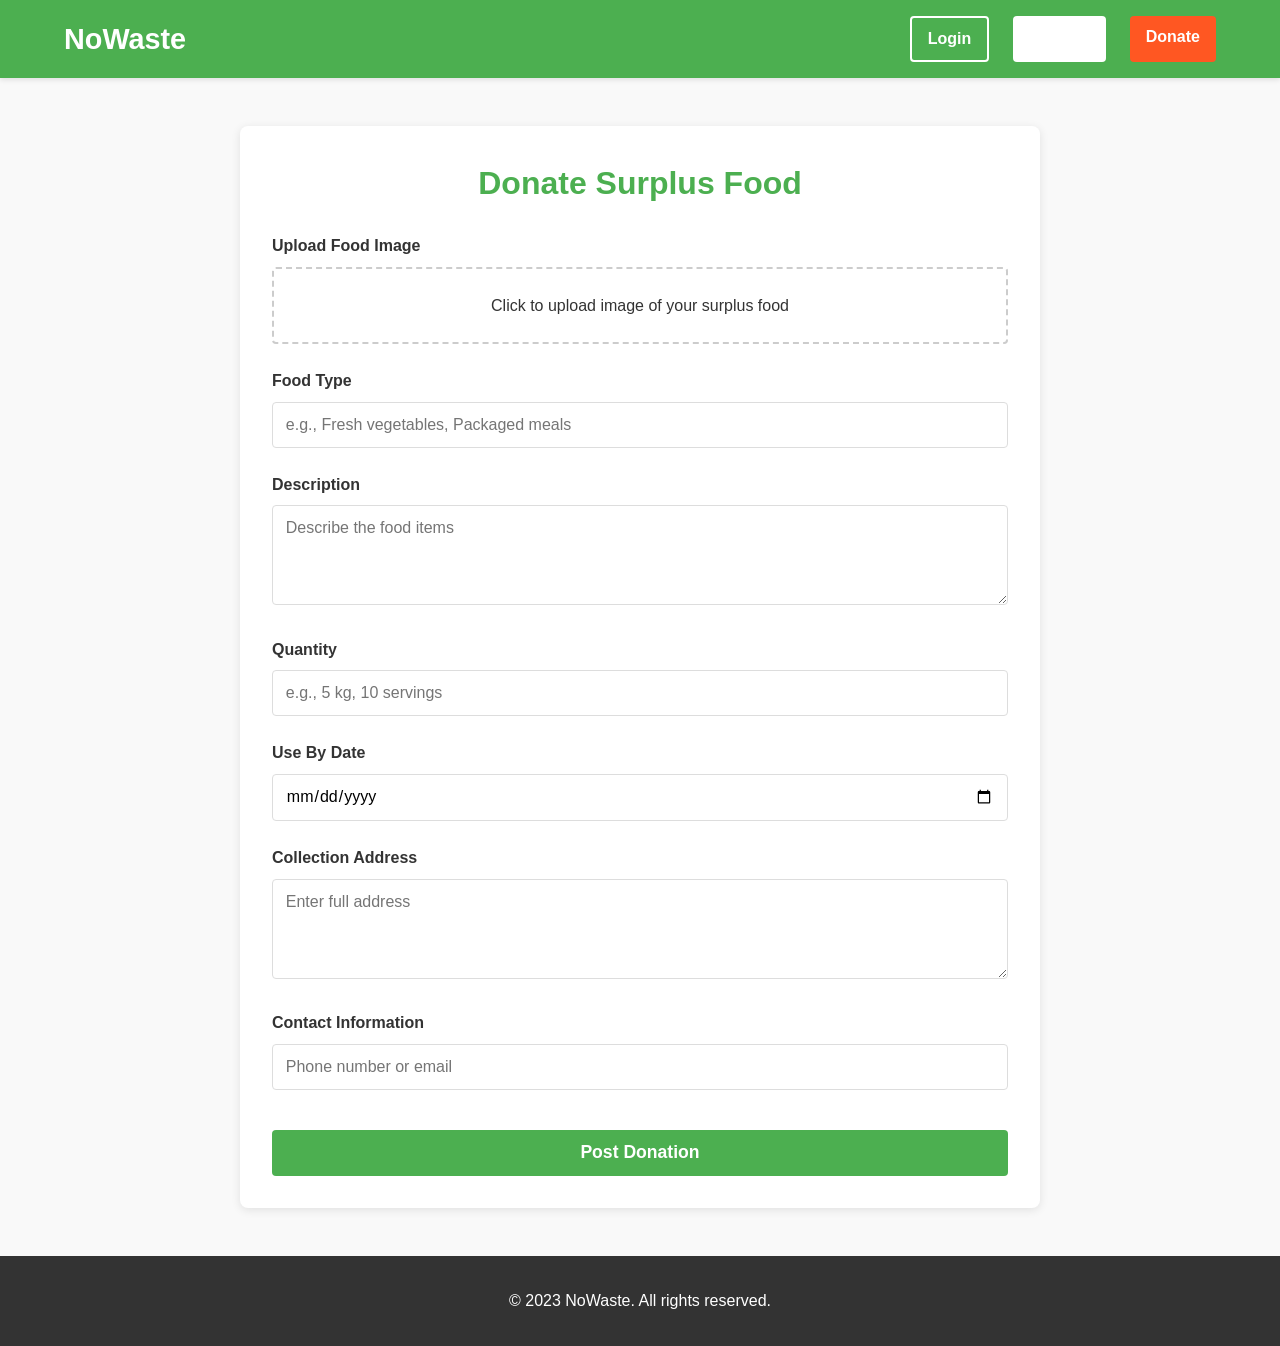
<file: template/donate.html>
<!DOCTYPE html>
<html lang="en">
<head>
<meta charset="UTF-8" />
<meta name="viewport" content="width=device-width, initial-scale=1" />
<title>Donate Food | NoWaste</title>
<style>
    /* Your existing CSS unchanged */
    * {
        margin: 0;
        padding: 0;
        box-sizing: border-box;
        font-family: 'Segoe UI', Tahoma, Geneva, Verdana, sans-serif;
    }
    body {
        background-color: #f9f9f9;
        color: #333;
        line-height: 1.6;
    }
    .navbar {
        display: flex;
        justify-content: space-between;
        align-items: center;
        padding: 1rem 5%;
        background-color: #4CAF50;
        box-shadow: 0 2px 5px rgba(0,0,0,0.1);
    }
    .logo {
        font-size: 1.8rem;
        font-weight: bold;
        color: white;
        text-decoration: none;
    }
    .nav-links {
        display: flex;
        gap: 1.5rem;
    }
    .nav-links a {
        color: white;
        text-decoration: none;
        padding: 0.5rem 1rem;
        border-radius: 4px;
        transition: background-color 0.3s;
    }
    .nav-links a:hover {
        background-color: #3e8e41;
    }
    .btn {
        padding: 0.5rem 1.5rem;
        border-radius: 4px;
        font-weight: 600;
        cursor: pointer;
        border: none;
        transition: all 0.3s;
    }
    .btn-login {
        background-color: transparent;
        border: 2px solid white;
        color: white;
    }
    .btn-signup {
        background-color: white;
        color: #4CAF50;
    }
    .btn-donate {
        background-color: #FF5722;
        color: white;
    }
    .donate-container {
        max-width: 800px;
        margin: 3rem auto;
        padding: 2rem;
        background: white;
        border-radius: 8px;
        box-shadow: 0 2px 10px rgba(0,0,0,0.1);
    }
    .donate-container h1 {
        color: #4CAF50;
        margin-bottom: 1.5rem;
        text-align: center;
    }
    .form-group {
        margin-bottom: 1.5rem;
    }
    .form-group label {
        display: block;
        margin-bottom: 0.5rem;
        font-weight: 600;
    }
    .form-group input,
    .form-group textarea,
    .form-group select {
        width: 100%;
        padding: 0.8rem;
        border: 1px solid #ddd;
        border-radius: 4px;
        font-size: 1rem;
    }
    .form-group textarea {
        min-height: 100px;
        resize: vertical;
    }
    .image-upload {
        border: 2px dashed #ccc;
        padding: 1.5rem;
        text-align: center;
        border-radius: 4px;
        cursor: pointer;
        transition: all 0.3s;
    }
    .image-upload:hover {
        border-color: #4CAF50;
        background-color: #f5f5f5;
    }
    .image-upload input {
        display: none;
    }
    .image-preview {
        max-width: 100%;
        max-height: 200px;
        margin-top: 1rem;
        display: none;
    }
    .btn-submit {
        background-color: #4CAF50;
        color: white;
        padding: 0.8rem 2rem;
        font-size: 1.1rem;
        width: 100%;
        margin-top: 1rem;
    }
    .btn-submit:hover {
        background-color: #3e8e41;
    }
    footer {
        background-color: #333;
        color: white;
        text-align: center;
        padding: 2rem;
        margin-top: 2rem;
    }
    @media (max-width: 768px) {
        .donate-container {
            margin: 1rem;
            padding: 1.5rem;
        }
    }
</style>
</head>
<body>
<nav class="navbar">
    <a href="home.html" class="logo">NoWaste</a>
    <div class="nav-links">
        <a href="login.html" class="btn btn-login">Login</a>
        <a href="login.html" class="btn btn-signup">Sign Up</a>
        <a href="donate.html" class="btn btn-donate">Donate</a>
    </div>
</nav>

<div class="donate-container">
    <h1>Donate Surplus Food</h1>

    <form id="donateForm">
        <div class="form-group">
            <label for="foodImage">Upload Food Image</label>
            <div class="image-upload" onclick="document.getElementById('fileInput').click()">
                <p>Click to upload image of your surplus food</p>
                <input type="file" id="fileInput" accept="image/*" />
                <img id="imagePreview" class="image-preview" alt="Food preview" />
            </div>
        </div>

        <div class="form-group">
            <label for="foodType">Food Type</label>
            <input type="text" id="foodType" placeholder="e.g., Fresh vegetables, Packaged meals" required />
        </div>

        <div class="form-group">
            <label for="foodDescription">Description</label>
            <textarea id="foodDescription" placeholder="Describe the food items" required></textarea>
        </div>

        <div class="form-group">
            <label for="quantity">Quantity</label>
            <input type="text" id="quantity" placeholder="e.g., 5 kg, 10 servings" required />
        </div>

        <div class="form-group">
            <label for="useBy">Use By Date</label>
            <input type="date" id="useBy" required />
        </div>

        <div class="form-group">
            <label for="address">Collection Address</label>
            <textarea id="address" placeholder="Enter full address" required></textarea>
        </div>

        <div class="form-group">
            <label for="contact">Contact Information</label>
            <input type="text" id="contact" placeholder="Phone number or email" required />
        </div>

        <button type="submit" class="btn btn-submit">Post Donation</button>
    </form>
</div>

<footer>
    <p>&copy; 2023 NoWaste. All rights reserved.</p>
</footer>

<script>
    // Image preview
    document.getElementById('fileInput').addEventListener('change', function (e) {
        const file = e.target.files[0];
        if (file) {
            const reader = new FileReader();
            reader.onload = function (event) {
                const preview = document.getElementById('imagePreview');
                preview.src = event.target.result;
                preview.style.display = 'block';
            };
            reader.readAsDataURL(file);
        }
    });

    // Form submit handler
    document.getElementById('donateForm').addEventListener('submit', async function (e) {
        e.preventDefault();

        const foodType = document.getElementById('foodType').value.trim();
        const foodDescription = document.getElementById('foodDescription').value.trim();
        const quantity = document.getElementById('quantity').value.trim();
        const useBy = document.getElementById('useBy').value;
        const address = document.getElementById('address').value.trim();
        const contact = document.getElementById('contact').value.trim();
        const imageFile = document.getElementById('fileInput').files[0];

        let imageBase64 = '';
        if (imageFile) {
            imageBase64 = await new Promise((resolve) => {
                const reader = new FileReader();
                reader.onload = () => resolve(reader.result);
                reader.readAsDataURL(imageFile);
            });
        }

        const foodItem = {
            type: foodType,
            description: foodDescription,
            quantity: quantity,
            useBy: useBy,
            address: address,
            contact: contact,
            image: imageBase64,
        };

        try {
            const response = await fetch('http://localhost:5000/api/foodPosted', {
                method: 'POST',
                headers: {'Content-Type': 'application/json'},
                body: JSON.stringify(foodItem),
            });

            if (response.ok) {
                alert('Thank you for your donation! Your food is now listed.');
                this.reset();
                document.getElementById('imagePreview').style.display = 'none';
            } else {
                const resData = await response.json();
                alert('Error: ' + (resData.message || 'Failed to save donation.'));
            }
        } catch (error) {
            alert('Error connecting to server.');
            console.error(error);
        }
    });
</script>
</body>
</html>
</file>
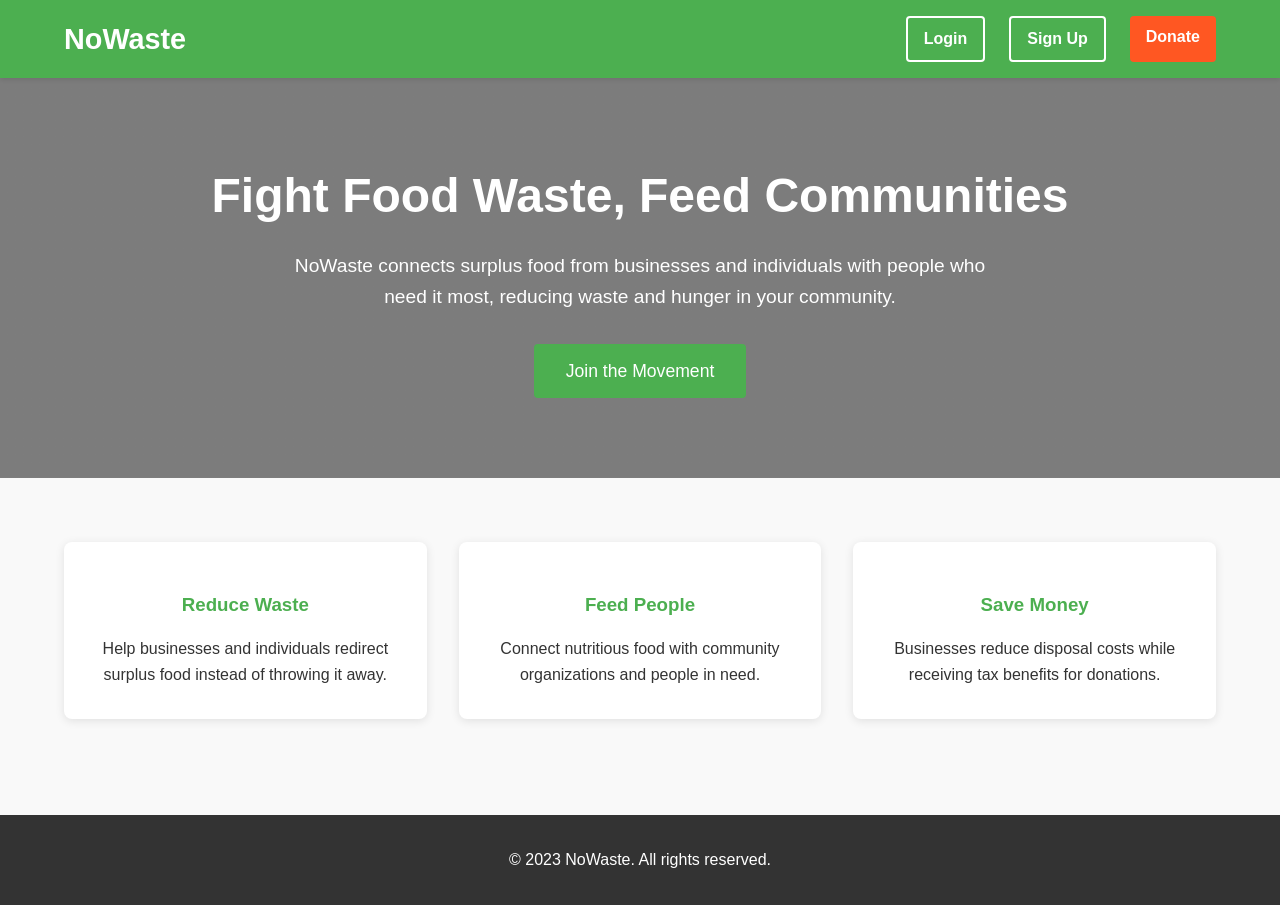
<file: template/home.html>
<!DOCTYPE html>
<html lang="en">
<head>
<meta charset="UTF-8" />
<meta name="viewport" content="width=device-width, initial-scale=1.0" />
<title>NoWaste - Fight Food Waste</title>
<style>
    * {
        margin: 0;
        padding: 0;
        box-sizing: border-box;
        font-family: 'Segoe UI', Tahoma, Geneva, Verdana, sans-serif;
    }

    body {
        background-color: #f9f9f9;
        color: #333;
        line-height: 1.6;
    }

    .navbar {
        display: flex;
        justify-content: space-between;
        align-items: center;
        padding: 1rem 5%;
        background-color: #4CAF50;
        box-shadow: 0 2px 5px rgba(0,0,0,0.1);
    }

    .logo {
        font-size: 1.8rem;
        font-weight: bold;
        color: white;
        text-decoration: none;
    }

    .nav-links {
        display: flex;
        gap: 1.5rem;
    }

    .nav-links a {
        color: white;
        text-decoration: none;
        padding: 0.5rem 1rem;
        border-radius: 4px;
        transition: background-color 0.3s;
    }

    .nav-links a:hover {
        background-color: #3e8e41;
    }

    .btn {
        padding: 0.5rem 1.5rem;
        border-radius: 4px;
        font-weight: 600;
        cursor: pointer;
        border: none;
        transition: all 0.3s;
    }

    .btn-login {
        background-color: transparent;
        border: 2px solid white;
        color: rgb(0, 0, 0);
    }

    .btn-signup {
         background-color: transparent;
        border: 2px solid white;
        color: rgb(0, 0, 0);
    }

    .btn-donate {
        background-color: #FF5722;
        color: white;
    }

    .hero {
        text-align: center;
        padding: 5rem 2rem;
        background: linear-gradient(rgba(0,0,0,0.5), rgba(0,0,0,0.5)), url('https://images.unsplash.com/photo-1606787366850-de6330128bfc?ixlib=rb-1.2.1&auto=format&fit=crop&w=1350&q=80');
        background-size: cover;
        background-position: center;
        color: white;
    }

    .hero h1 {
        font-size: 3rem;
        margin-bottom: 1rem;
    }

    .hero p {
        font-size: 1.2rem;
        max-width: 700px;
        margin: 0 auto 2rem;
    }

    .cta-btn {
        background-color: #4CAF50;
        color: white;
        padding: 0.8rem 2rem;
        font-size: 1.1rem;
        border-radius: 4px;
        text-decoration: none;
        display: inline-block;
    }

    .features {
        padding: 4rem 5%;
        display: grid;
        grid-template-columns: repeat(auto-fit, minmax(300px, 1fr));
        gap: 2rem;
    }

    .feature-card {
        background: white;
        padding: 2rem;
        border-radius: 8px;
        box-shadow: 0 2px 10px rgba(0,0,0,0.1);
        text-align: center;
    }

    .feature-card h3 {
        margin: 1rem 0;
        color: #4CAF50;
    }

    /* Food cards section */
    .in-need-section {
        padding: 4rem 5%;
    }

    .donate-container {
        max-width: 1000px;
        margin: 0 auto;
    }

    .food-card {
        display: flex;
        gap: 1rem;
        background: #f1f1f1;
        border-radius: 8px;
        padding: 1rem;
        margin-bottom: 1rem;
        align-items: center;
    }

    .food-card img {
        width: 120px;
        height: 120px;
        object-fit: cover;
        border-radius: 8px;
    }

    .food-card-content h3 {
        margin-bottom: 0.5rem;
        color: #4CAF50;
    }

    .food-card-content p {
        margin-bottom: 0.3rem;
    }

    .btn-claim {
        margin-left: auto;
        background-color: #FF5722;
        border: none;
        color: white;
        padding: 0.5rem 1rem;
        border-radius: 4px;
        font-weight: 600;
        cursor: pointer;
        transition: background-color 0.3s;
    }

    .btn-claim:hover {
        background-color: #e64a19;
    }

    footer {
        background-color: #333;
        color: white;
        text-align: center;
        padding: 2rem;
        margin-top: 2rem;
    }

    @media (max-width: 768px) {
        .navbar {
            flex-direction: column;
            padding: 1rem;
        }
        .nav-links {
            margin-top: 1rem;
            flex-wrap: wrap;
            justify-content: center;
        }
        .hero h1 {
            font-size: 2rem;
        }
        .food-card {
            flex-direction: column;
            align-items: flex-start;
        }
        .btn-claim {
            margin-left: 0;
            margin-top: 1rem;
        }
    }
</style>
</head>
<body>
    <nav class="navbar">
        <a href="home.html" class="logo">NoWaste</a>
        <div class="nav-links">
            <a href="login.html" class="btn btn-login">Login</a>
            <a href="login.html" class="btn btn-signup">Sign Up</a>
            <a href="donate.html" class="btn btn-donate">Donate</a>
        </div>
    </nav>

    <section class="hero">
        <h1>Fight Food Waste, Feed Communities</h1>
        <p>NoWaste connects surplus food from businesses and individuals with people who need it most, reducing waste and hunger in your community.</p>
        <a href="donate.html" class="cta-btn">Join the Movement</a>
    </section>

    <section class="features">
        <div class="feature-card">
            <h3>Reduce Waste</h3>
            <p>Help businesses and individuals redirect surplus food instead of throwing it away.</p>
        </div>
        <div class="feature-card">
            <h3>Feed People</h3>
            <p>Connect nutritious food with community organizations and people in need.</p>
        </div>
        <div class="feature-card">
            <h3>Save Money</h3>
            <p>Businesses reduce disposal costs while receiving tax benefits for donations.</p>
        </div>
    </section>

    <!-- Food donations section -->
    <section class="in-need-section" id="inNeedSection" style="display:none;">
        <div class="donate-container">
            <h2>Food Available For Those In Need</h2>
            <div class="food-cards" id="foodCardsContainer">
                <!-- Food cards will be inserted here by JavaScript -->
            </div>
        </div>
    </section>

    <footer>
        <p>&copy; 2023 NoWaste. All rights reserved.</p>
    </footer>

<script>
    // Fetch donations from backend and display on home page
    async function fetchDonations() {
        const container = document.getElementById('foodCardsContainer');
        container.innerHTML = 'Loading...';

        try {
            const response = await fetch('http://localhost:5000/api/foodPosted');
            if (!response.ok) throw new Error('Failed to fetch donations');

            const foodItems = await response.json();

            if (foodItems.length === 0) {
                container.innerHTML = '<p>No food donations available at the moment.</p>';
                document.getElementById('inNeedSection').style.display = 'none';
                return;
            }

            container.innerHTML = '';
            foodItems.forEach(item => {
                container.innerHTML += `
                    <div class="food-card" data-id="${item.id}">
                        <img src="${item.image}" alt="${item.type}">
                        <div class="food-card-content">
                            <h3>${item.type}</h3>
                            <p>${item.description}</p>
                            <p class="quantity">Quantity: ${item.quantity}</p>
                            <p class="expiry">Use by: ${new Date(item.useBy).toLocaleDateString()}</p>
                            <p class="address">${item.address}</p>
                            <p class="contact">Contact: ${item.contact}</p>
                        </div>
                        <button class="btn-claim" onclick="claimFood('${item.id}')">Claim</button>
                    </div>
                `;
            });

            document.getElementById('inNeedSection').style.display = 'block';
        } catch (error) {
            container.innerHTML = '<p>Failed to load donations.</p>';
            console.error(error);
        }
    }
async function claimFood(foodId) {
    // Get the card and its address
    const foodCard = document.querySelector(`.food-card[data-id="${foodId}"]`);
    const address = foodCard.querySelector('.address').innerText; // Donor address
    const claimBtn = foodCard.querySelector('.btn-claim');

    if (!confirm(`Are you sure you want to claim this food?\nLocation: ${address}`)) return;

    try {
        // Send claim request to backend
        const response = await fetch(`http://localhost:5000/api/foodPosted/claim/${foodId}`, { method: 'POST' });

        if (response.ok) {
            alert('Food claimed successfully!');

            // Grey out the card
            foodCard.style.backgroundColor = '#ddd';
            foodCard.style.opacity = '0.6';

            // Disable claim button
            claimBtn.disabled = true;
            claimBtn.textContent = 'Claimed';

            // Add "Claimed" label
            if (!foodCard.querySelector('.claimed-label')) {
                const label = document.createElement('div');
                label.className = 'claimed-label';
                label.textContent = 'Claimed';
                label.style.color = 'white';
                label.style.backgroundColor = '#FF5722';
                label.style.padding = '3px 8px';
                label.style.borderRadius = '4px';
                label.style.position = 'absolute';
                label.style.top = '10px';
                label.style.right = '10px';
                foodCard.style.position = 'relative';
                foodCard.appendChild(label);
            }

            // Open Google Maps in a new tab
            const mapsUrl = `https://www.google.com/maps/search/?api=1&query=${encodeURIComponent(address)}`;
            window.open(mapsUrl, '_blank');

        } else {
            const resData = await response.json();
            alert('Error: ' + (resData.message || 'Failed to claim food.'));
        }
    } catch (error) {
        alert('Error connecting to server.');
        console.error(error);
    }
}

document.addEventListener('DOMContentLoaded', fetchDonations);

</script>
</body>
</html>
</file>
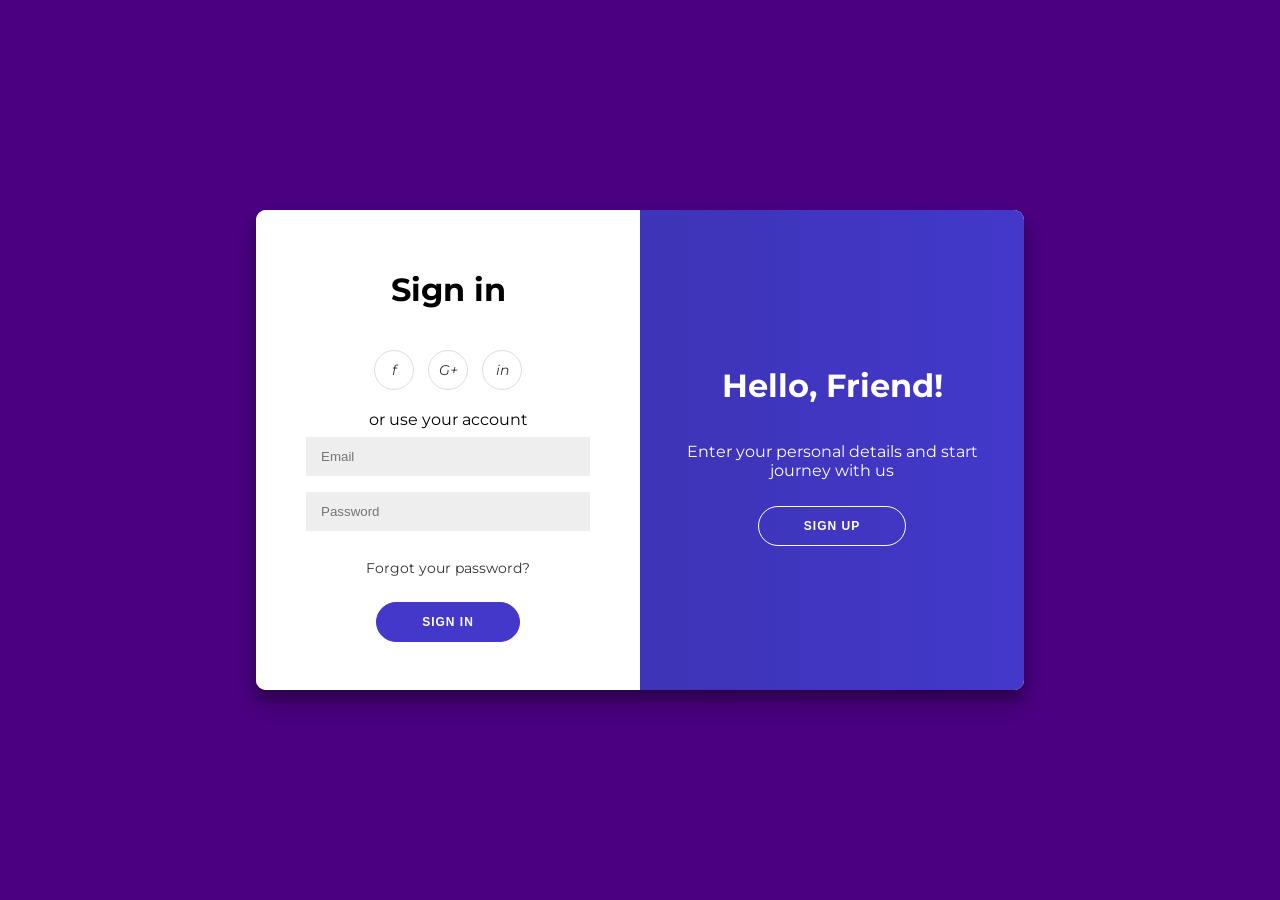
<file: template/login.html>
<!DOCTYPE html>
<html lang="en">
<head>
    <meta charset="UTF-8">
    <meta name="viewport" content="width=device-width, initial-scale=1.0">
    <title>Login & Signup</title>
    <style>
        @import url('https://fonts.googleapis.com/css?family=Montserrat:400,800');
        * {
            box-sizing: border-box;
        }
        body {
            background: indigo;
            display: flex;
            justify-content: center;
            align-items: center;
            flex-direction: column;
            font-family: 'Montserrat', sans-serif;
            height: 100vh;
            margin: 0;
        }
        .container {
            background-color: #fff;
            border-radius: 10px;
            box-shadow: 0 14px 28px rgba(0,0,0,0.25), 0 10px 10px rgba(0,0,0,0.22);
            position: relative;
            overflow: hidden;
            width: 768px;
            max-width: 100%;
            min-height: 480px;
        }
        .form-container {
            position: absolute;
            top: 0;
            height: 100%;
            transition: all 0.6s ease-in-out;
        }
        .sign-in-container {
            left: 0;
            width: 50%;
            z-index: 2;
        }
        .sign-up-container {
            left: 0;
            width: 50%;
            opacity: 0;
            z-index: 1;
        }
        .container.right-panel-active .sign-in-container {
            transform: translateX(100%);
        }
        .container.right-panel-active .sign-up-container {
            transform: translateX(100%);
            opacity: 1;
            z-index: 5;
            animation: show 0.6s;
        }
        @keyframes show {
            0%, 49.99% {
                opacity: 0;
                z-index: 1;
            }
            50%, 100% {
                opacity: 1;
                z-index: 5;
            }
        }
        .overlay-container {
            position: absolute;
            top: 0;
            left: 50%;
            width: 50%;
            height: 100%;
            overflow: hidden;
            transition: transform 0.6s ease-in-out;
            z-index: 100;
        }
        .container.right-panel-active .overlay-container {
            transform: translateX(-100%);
        }
        .overlay {
            background: #4338ca;
            background: linear-gradient(to right, #3730a3, #4338ca);
            background-repeat: no-repeat;
            background-size: cover;
            background-position: 0 0;
            color: #FFFFFF;
            position: relative;
            left: -100%;
            height: 100%;
            width: 200%;
            transform: translateX(0);
            transition: transform 0.6s ease-in-out;
        }
        .container.right-panel-active .overlay {
            transform: translateX(50%);
        }
        .overlay-panel {
            position: absolute;
            display: flex;
            align-items: center;
            justify-content: center;
            flex-direction: column;
            padding: 0 40px;
            text-align: center;
            top: 0;
            height: 100%;
            width: 50%;
            transform: translateX(0);
            transition: transform 0.6s ease-in-out;
        }
        .overlay-left {
            transform: translateX(-20%);
        }
        .container.right-panel-active .overlay-left {
            transform: translateX(0);
        }
        .overlay-right {
            right: 0;
            transform: translateX(0);
        }
        .container.right-panel-active .overlay-right {
            transform: translateX(20%);
        }
        form {
            background-color: #FFFFFF;
            display: flex;
            align-items: center;
            justify-content: center;
            flex-direction: column;
            padding: 0 50px;
            height: 100%;
            text-align: center;
        }
        input {
            background-color: #eee;
            border: none;
            padding: 12px 15px;
            margin: 8px 0;
            width: 100%;
        }
        button {
            border-radius: 20px;
            border: 1px solid #4338ca;
            background-color: #4338ca;
            color: #FFFFFF;
            font-size: 12px;
            font-weight: bold;
            padding: 12px 45px;
            letter-spacing: 1px;
            text-transform: uppercase;
            transition: transform 80ms ease-in;
            margin: 10px 0;
        }
        button:active {
            transform: scale(0.95);
        }
        button:focus {
            outline: none;
        }
        button.ghost {
            background-color: transparent;
            border-color: #FFFFFF;
        }
        .social-container {
            margin: 20px 0;
        }
        .social-container a {
            border: 1px solid #DDDDDD;
            border-radius: 50%;
            display: inline-flex;
            justify-content: center;
            align-items: center;
            margin: 0 5px;
            height: 40px;
            width: 40px;
            color: #333;
            text-decoration: none;
        }
        a {
            color: #333;
            font-size: 14px;
            text-decoration: none;
            margin: 15px 0;
        }
        .error {
            color: red;
            font-size: 12px;
            margin-top: -5px;
            margin-bottom: 10px;
            text-align: left;
            width: 100%;
        }
        .success {
            color: green;
            margin: 10px 0;
        }
    </style>
</head>
<body>
    <div class="container" id="container">
        <div class="form-container sign-up-container">
            <form id="signupForm">
                <h1>Create Account</h1>
                <div class="social-container">
                    <a href="#" class="social"><i>f</i></a>
                    <a href="#" class="social"><i>G+</i></a>
                    <a href="#" class="social"><i>in</i></a>
                </div>
                <span>or use your email for registration</span>
                <input type="text" id="signupName" placeholder="Name" required />
                <input type="email" id="signupEmail" placeholder="Email" required />
                <input type="password" id="signupPassword" placeholder="Password" required />
                <div id="passwordError" class="error"></div>
                <input type="password" id="signupConfirmPassword" placeholder="Confirm Password" required />
                <div id="confirmPasswordError" class="error"></div>
                <button type="submit">Sign Up</button>
                <div id="signupSuccess" class="success"></div>
            </form>
        </div>
        <div class="form-container sign-in-container">
            <form id="loginForm">
                <h1>Sign in</h1>
                <div class="social-container">
                    <a href="#" class="social"><i>f</i></a>
                    <a href="#" class="social"><i>G+</i></a>
                    <a href="#" class="social"><i>in</i></a>
                </div>
                <span>or use your account</span>
                <input type="email" id="loginEmail" placeholder="Email" required />
                <input type="password" id="loginPassword" placeholder="Password" required />
                <div id="loginError" class="error"></div>
                <a href="#">Forgot your password?</a>
                <button type="submit">Sign In</button>
            </form>
        </div>
        <div class="overlay-container">
            <div class="overlay">
                <div class="overlay-panel overlay-left">
                    <h1>Welcome Back!</h1>
                    <p>To keep connected with us please login with your personal info</p>
                    <button class="ghost" id="signIn">Sign In</button>
                </div>
                <div class="overlay-panel overlay-right">
                    <h1>Hello, Friend!</h1>
                    <p>Enter your personal details and start journey with us</p>
                    <button class="ghost" id="signUp">Sign Up</button>
                </div>
            </div>
        </div>
    </div>

    <script>
        // Toggle between sign in and sign up forms
        const signUpButton = document.getElementById('signUp');
        const signInButton = document.getElementById('signIn');
        const container = document.getElementById('container');

        signUpButton.addEventListener('click', () => {
            container.classList.add('right-panel-active');
        });

        signInButton.addEventListener('click', () => {
            container.classList.remove('right-panel-active');
        });

        // Form validation and submission
        document.getElementById('signupForm').addEventListener('submit', function(e) {
            e.preventDefault();
            
            const password = document.getElementById('signupPassword').value;
            const confirmPassword = document.getElementById('signupConfirmPassword').value;
            const passwordError = document.getElementById('passwordError');
            const confirmPasswordError = document.getElementById('confirmPasswordError');
            const successMessage = document.getElementById('signupSuccess');
            
            // Reset errors
            passwordError.textContent = '';
            confirmPasswordError.textContent = '';
            successMessage.textContent = '';
            
            // Validate password
            if (password.length < 6) {
                passwordError.textContent = 'Password must be at least 6 characters';
                return;
            }
            
            // Check if passwords match
            if (password !== confirmPassword) {
                confirmPasswordError.textContent = 'Passwords do not match';
                return;
            }
            
            // In a real app, you would send this data to a server
            successMessage.textContent = 'Account created successfully!';
            this.reset();
            container.classList.remove('right-panel-active');
        });

        document.getElementById('loginForm').addEventListener('submit', function(e) {
            e.preventDefault();
            
            const email = document.getElementById('loginEmail').value;
            const password = document.getElementById('loginPassword').value;
            const errorElement = document.getElementById('loginError');
            
            // Reset error
            errorElement.textContent = '';
            
            // Simple validation
            if (!email || !password) {
                errorElement.textContent = 'Please fill in all fields';
                return;
            }
            
            // In a real app, you would verify credentials with a server
            alert('Login successful! (This is a demo)');
            this.reset();
        });
    </script>
</body>
</html>
</file>
